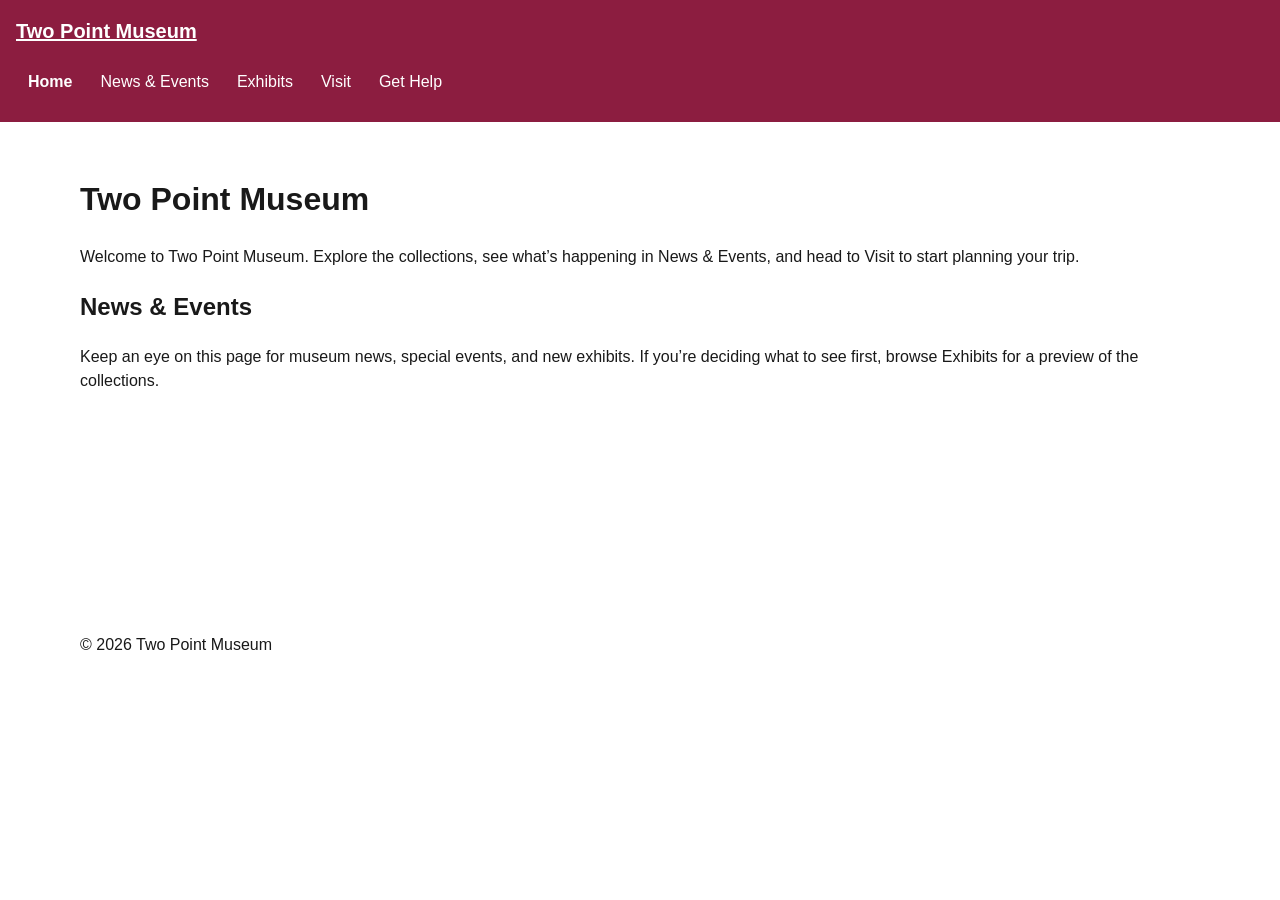
<file: index.html>
<!doctype html>
<html lang="en">

<head>
    <meta charset="utf-8">
    <meta name="viewport" content="width=device-width,initial-scale=1">
    <title>Home | Two Point Museum</title>
    <link rel="stylesheet" href="styles.css">
    <script src="navigation.js" defer></script>
</head>

<body>
    <a class="skip-link" href="#main">Skip to main content</a>
    <header class="site-header"><a class="brand" href="index.html">Two Point Museum</a>
        <nav aria-label="Primary navigation"><button class="menu-button" type="button" aria-controls="primary-nav"
                aria-expanded="false" hidden>Menu</button>
            <ul class="nav-list" id="primary-nav">
                <li><a href="index.html" aria-current="page">Home</a></li>
                <li><a href="index.html#events">News &amp; Events</a></li>
                <li><a href="exhibits.html">Exhibits</a></li>
                <li><a href="visit.html">Visit</a></li>
                <li><a href="support.html">Get Help</a></li>
            </ul>
        </nav>
    </header>
    <main id="main">
        <h1>Two Point Museum</h1>
        <p>Welcome to Two Point Museum. Explore the collections, see what’s happening in News & Events, and head to Visit to start planning your trip.</p>
        <section id="events">
            <h2> News & Events</h2>
            <p>Keep an eye on this page for museum news, special events, and new exhibits. If you’re deciding what to see first, browse Exhibits for a preview of the collections.</p>
        </section>
    </main>
    <footer>
        <p>&copy; 2026 Two Point Museum</p>
    </footer>
</body>

</html>
</file>
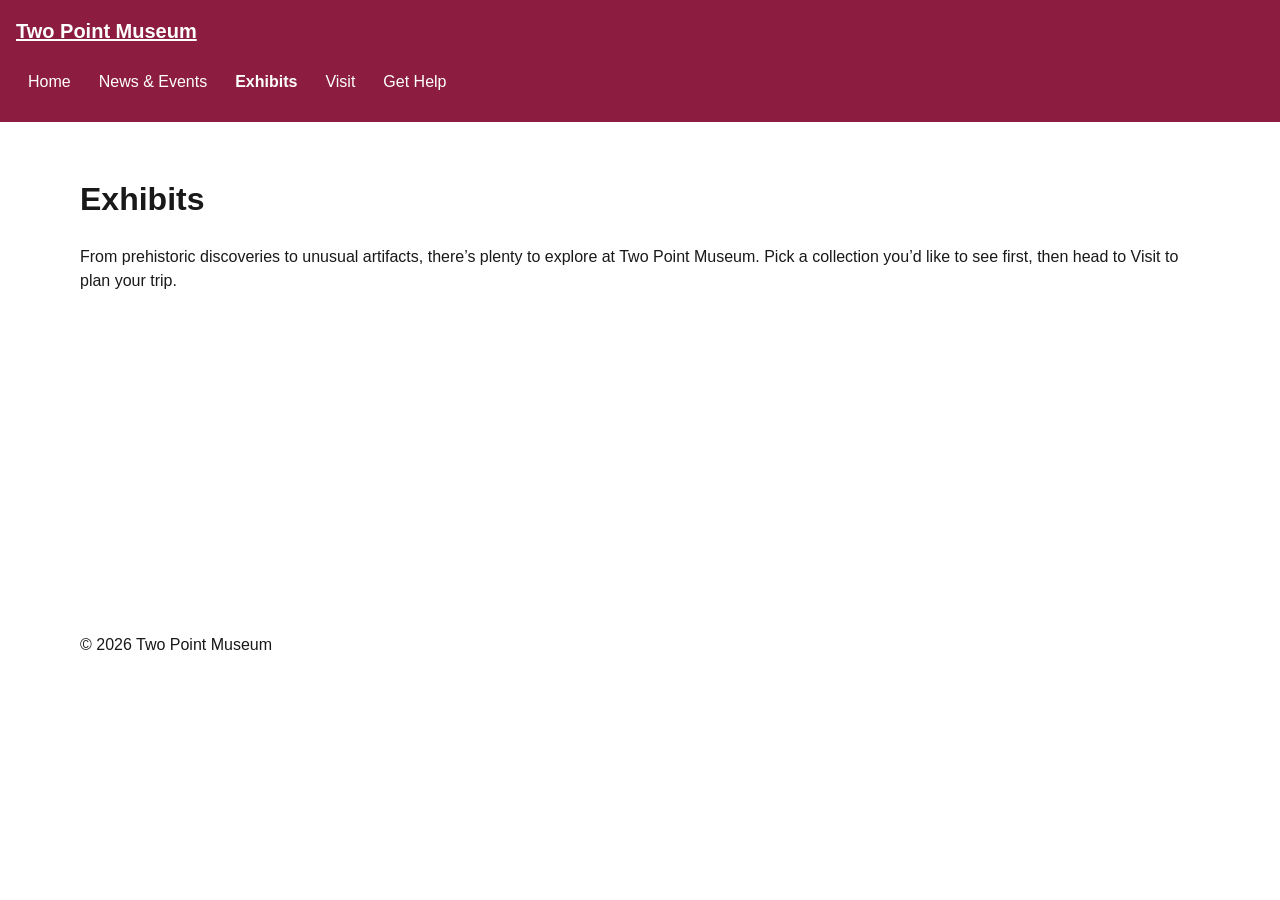
<file: exhibits.html>
<!doctype html>
<html lang="en">

<head>
    <meta charset="utf-8">
    <meta name="viewport" content="width=device-width,initial-scale=1">
    <title>Exhibits | Two Point Museum</title>
    <link rel="stylesheet" href="styles.css">
    <script src="navigation.js" defer></script>
</head>

<body>
    <a class="skip-link" href="#main">Skip to main content</a>
    <header class="site-header"><a class="brand" href="index.html">Two Point Museum
    </a>
        <nav aria-label="Primary navigation"><button class="menu-button" type="button" aria-controls="primary-nav"
                aria-expanded="false" hidden>Menu</button>
            <ul class="nav-list" id="primary-nav">
                <li><a href="index.html">Home</a></li>
                <li><a href="index.html#events">News &amp; Events</a></li>
                <li><a href="exhibits.html" aria-current="page">Exhibits</a></li>
                <li><a href="visit.html">Visit</a></li>
                <li><a href="support.html">Get Help</a></li>
            </ul>
        </nav>
    </header>
    <main id="main">
        <h1>Exhibits</h1>
        <p>From prehistoric discoveries to unusual artifacts, there’s plenty to explore at Two Point Museum. Pick a collection you’d like to see first, then head to Visit to plan your trip.</p>
    </main>
    <footer>
        <p>&copy; 2026 Two Point Museum</p>
    </footer>
</body>

</html>
</file>
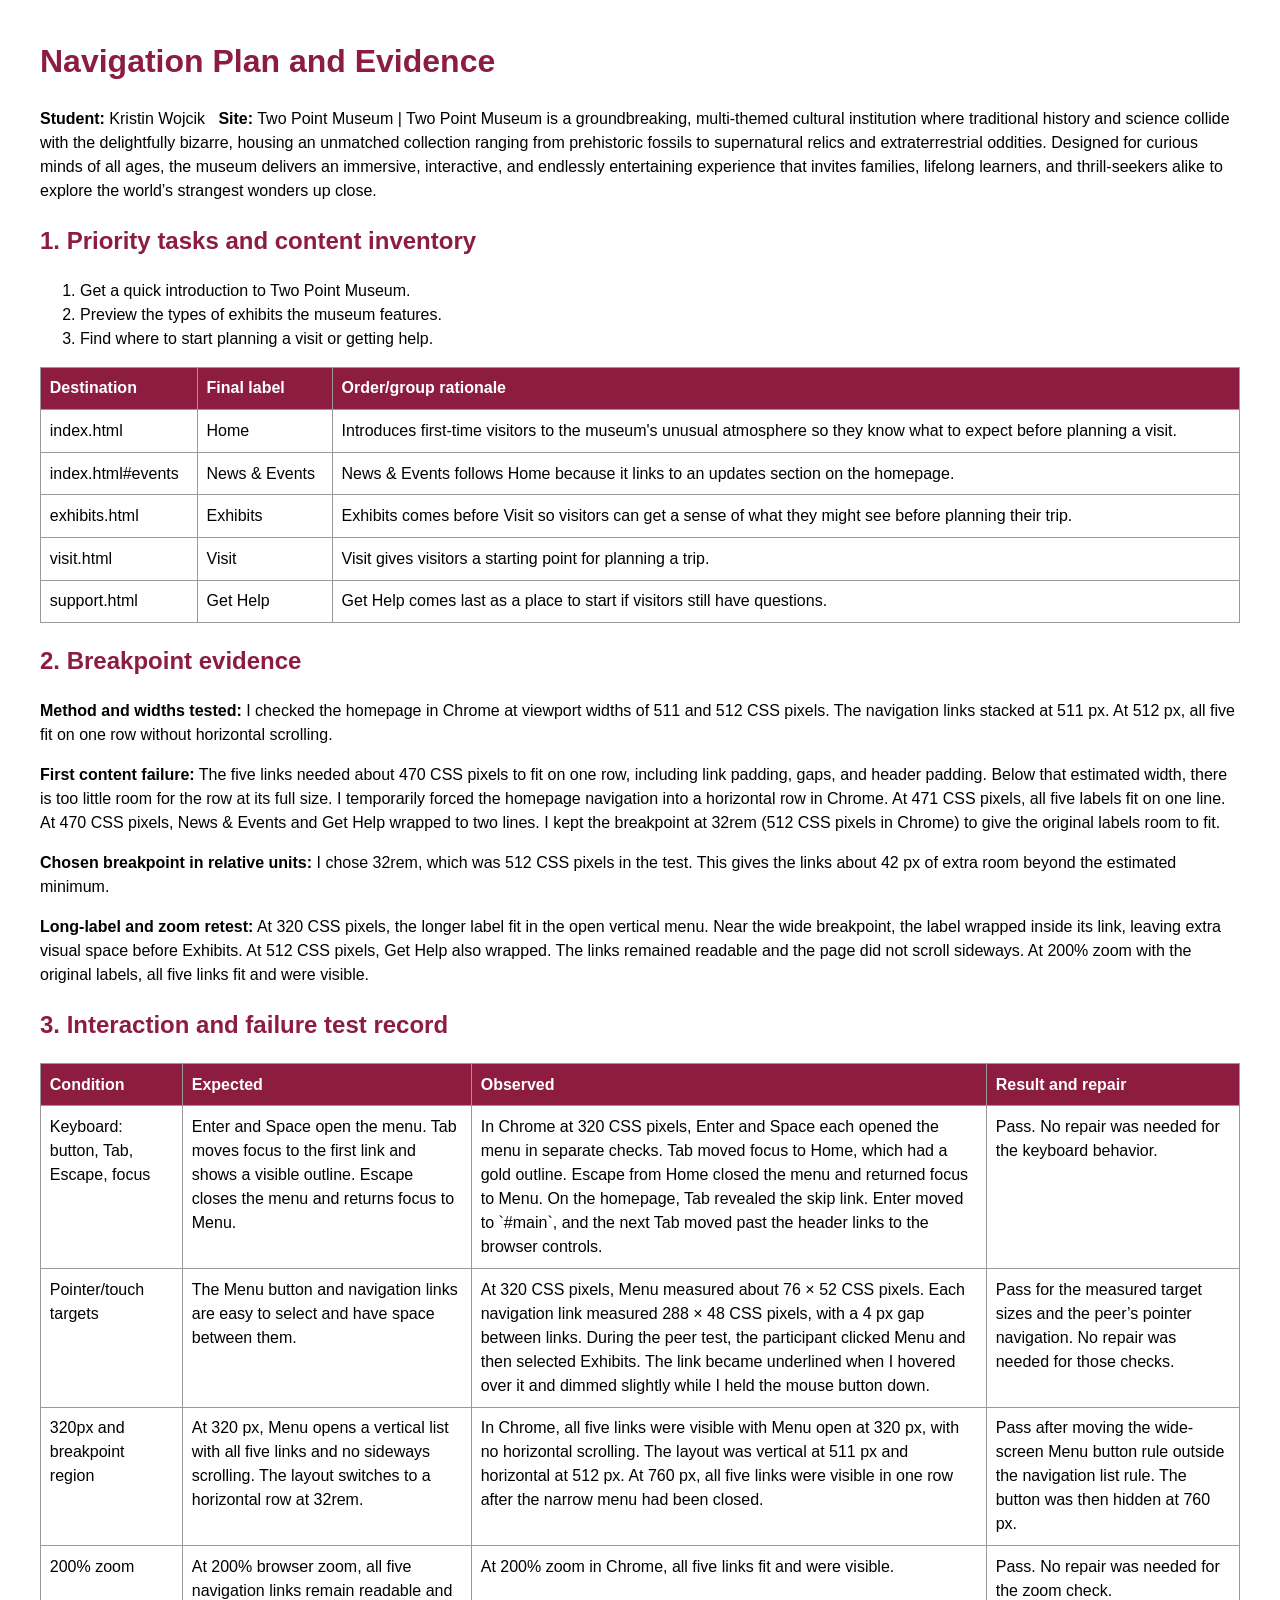
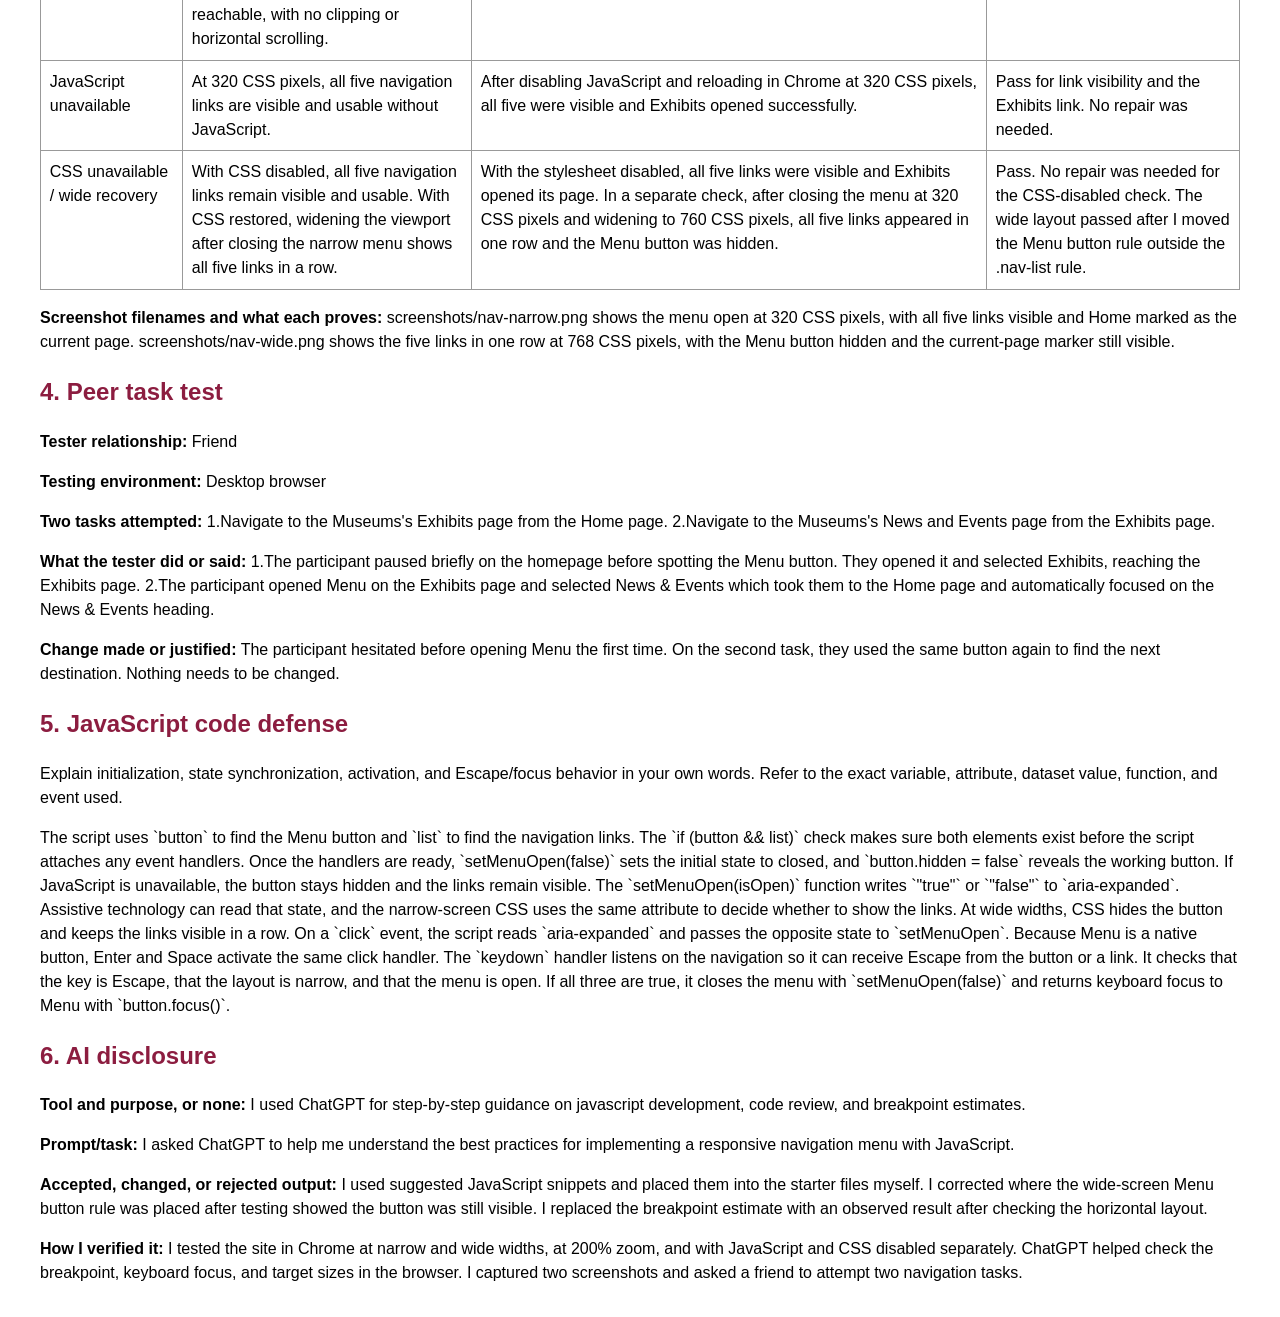
<file: navigation-plan.html>
<!doctype html>
<html lang="en">

<head>
    <meta charset="utf-8">
    <title>Navigation Plan and Evidence</title>
    <style>
        body {
            max-width: 75rem;
            margin: auto;
            padding: 1rem;
            font: 1rem/1.5 Arial, sans-serif
        }

        h1,
        h2 {
            color: #8c1d40
        }

        table {
            width: 100%;
            border-collapse: collapse
        }

        th,
        td {
            border: 1px solid #999;
            padding: .55rem;
            text-align: left;
            vertical-align: top
        }

        th {
            background: #8c1d40;
            color: #fff
        }
    </style>
</head>

<body>
    <h1>Navigation Plan and Evidence</h1>
    <p><strong>Student:</strong> Kristin Wojcik &nbsp;
        <strong>Site:</strong> Two Point Museum | Two Point Museum is a groundbreaking, multi-themed cultural
        institution where traditional history and science collide with the delightfully bizarre, housing an unmatched
        collection ranging from prehistoric fossils to supernatural relics and extraterrestrial oddities. Designed for
        curious minds of all ages, the museum delivers an immersive, interactive, and endlessly entertaining experience
        that invites families, lifelong learners, and thrill-seekers alike to explore the world’s strangest wonders up
        close.
    </p>
    <h2>1. Priority tasks and content inventory</h2>
    <ol>
        <li>Get a quick introduction to Two Point Museum.</li>
        <li>Preview the types of exhibits the museum features.</li>
        <li>Find where to start planning a visit or getting help.</li>
    </ol>
    <table>
        <tr>
            <th>Destination</th>
            <th>Final label</th>
            <th>Order/group rationale</th>
        </tr>
        <tr>
            <td>index.html</td>
            <td>Home</td>
            <td>Introduces first-time visitors to the museum's unusual atmosphere so they know what to expect before
                planning a visit.</td>
        </tr>
        <tr>
            <td>index.html#events</td>
            <td>News & Events</td>
            <td>News & Events follows Home because it links to an updates section on the homepage.
            </td>
        </tr>
        <tr>
            <td>exhibits.html</td>
            <td>Exhibits</td>
            <td>Exhibits comes before Visit so visitors can get a sense of what they might see before planning their trip.
            </td>
        </tr>
        <tr>
            <td>visit.html</td>
            <td>Visit</td>
            <td>Visit gives visitors a starting point for planning a trip.
            </td>
        </tr>
        <tr>
            <td>support.html</td>
            <td>Get Help</td>
            <td>Get Help comes last as a place to start if visitors still have questions.</td>
        </tr>

    </table>

    <h2>2. Breakpoint evidence</h2>
    <p><strong>Method and widths tested:</strong> I checked the homepage in Chrome at viewport widths of 511 and 512 CSS
        pixels. The navigation links stacked at 511 px. At 512 px, all five fit on one row without horizontal scrolling.
    </p>
    <p><strong>First content failure:</strong> The five links needed about 470 CSS pixels to fit on one row, including
        link padding, gaps, and header padding. Below that estimated width, there is too little room for the row at its
        full size. I temporarily forced the homepage navigation into a horizontal row in Chrome. At 471 CSS pixels, all
        five labels fit on one line. At 470 CSS pixels, News & Events and Get Help wrapped to two lines. I kept the
        breakpoint at 32rem (512 CSS pixels in Chrome) to give the original labels room to fit.</p>
    <p><strong>Chosen breakpoint in relative units:</strong> I chose 32rem, which was 512 CSS pixels in the test. This
        gives the links about 42 px of extra room beyond the estimated minimum.</p>
    <p><strong>Long-label and zoom retest:</strong> At 320 CSS pixels, the longer label fit in the open vertical menu.
        Near the wide breakpoint, the label wrapped inside its link, leaving extra visual space before Exhibits. At 512
        CSS pixels, Get Help also wrapped. The links remained readable and the page did not scroll sideways. At 200%
        zoom with the original labels, all five links fit and were visible.</p>
    <h2>3. Interaction and failure test record</h2>
    <table>
        <tr>
            <th>Condition</th>
            <th>Expected</th>
            <th>Observed</th>
            <th>Result and repair</th>
        </tr>
        <tr>
            <td>Keyboard: button, Tab, Escape, focus</td>
            <td>Enter and Space open the menu. Tab moves focus to the first link and shows a visible outline. Escape
                closes the menu and returns focus to Menu.</td>
            <td>In Chrome at 320 CSS pixels, Enter and Space each opened the menu in separate checks. Tab moved focus to
                Home, which had a gold outline. Escape from Home closed the menu and returned focus to Menu. On the homepage, Tab revealed the skip link. Enter moved to `#main`, and the next Tab moved past the header links to the browser controls.</td>
            <td>Pass. No repair was needed for the keyboard behavior.</td>
        </tr>
        <tr>

            <td>Pointer/touch targets</td>
            <td>The Menu button and navigation links are easy to select and have space between them.</td>
            <td>At 320 CSS pixels, Menu measured about 76 × 52 CSS pixels. Each navigation link measured 288 × 48 CSS
                pixels, with a 4 px gap between links. During the peer test, the participant clicked Menu and then
                selected Exhibits. The link became underlined when I hovered over it and dimmed slightly while I held the mouse button down.</td>
            <td>Pass for the measured target sizes and the peer’s pointer navigation. No repair was needed for those
                checks.</td>
        </tr>
        <tr>

            <td>320px and breakpoint region</td>
            <td>At 320 px, Menu opens a vertical list with all five links and no sideways scrolling. The layout switches
                to a horizontal row at 32rem.</td>
            <td>In Chrome, all five links were visible with Menu open at 320 px, with no horizontal scrolling. The
                layout was vertical at 511 px and horizontal at 512 px. At 760 px, all five links were visible in one
                row after the narrow menu had been closed.</td>
            <td>Pass after moving the wide-screen Menu button rule outside the navigation list rule. The button was then
                hidden at 760 px.</td>
        </tr>
        <tr>

            <td>200% zoom</td>
            <td>At 200% browser zoom, all five navigation links remain readable and reachable, with no clipping or
                horizontal scrolling.</td>
            <td>At 200% zoom in Chrome, all five links fit and were visible.</td>
            <td>Pass. No repair was needed for the zoom check.</td>
        </tr>
        <tr>

            <td>JavaScript unavailable</td>
            <td>At 320 CSS pixels, all five navigation links are visible and usable without JavaScript.</td>
            <td>After disabling JavaScript and reloading in Chrome at 320 CSS pixels, all five were visible and Exhibits
                opened successfully.</td>
            <td>Pass for link visibility and the Exhibits link. No repair was needed.</td>
        </tr>
        <tr>

            <td>CSS unavailable / wide recovery</td>
            <td>With CSS disabled, all five navigation links remain visible and usable. With CSS restored, widening the
                viewport after closing the narrow menu shows all five links in a row.</td>
            <td>With the stylesheet disabled, all five links were visible and Exhibits opened its page. In a separate
                check, after closing the menu at 320 CSS pixels and widening to 760 CSS pixels, all five links appeared
                in one row and the Menu button was hidden.</td>
            <td> Pass. No repair was needed for the CSS-disabled check. The wide layout passed after I moved the Menu
                button rule outside the .nav-list rule.</td>
        </tr>
    </table>

    <p><strong>Screenshot filenames and what each proves:</strong> screenshots/nav-narrow.png shows the menu open at 320
        CSS pixels, with all five links visible and Home marked as the current page. screenshots/nav-wide.png shows the
        five links in one row at 768 CSS pixels, with the Menu button hidden and the current-page marker still visible.
    </p>

    <h2>4. Peer task test</h2>
    <p><strong>Tester relationship:</strong> Friend</p>
    <p><strong>Testing environment:</strong> Desktop browser</p>
    <p><strong>Two tasks attempted:</strong> 1.Navigate to the Museums's Exhibits page from the Home page. 2.Navigate to
        the Museums's News and Events page from the Exhibits page. </p>
    <p><strong>What the tester did or said:</strong> 1.The participant paused briefly on the homepage before spotting
        the Menu button. They opened it and selected Exhibits, reaching the Exhibits page. 2.The participant opened Menu
        on the Exhibits page and selected News & Events which took them to the Home page and automatically focused on
        the News & Events heading.</p>
    <p><strong>Change made or justified:</strong> The participant hesitated before opening Menu the first time. On the
        second task, they used the same button again to find the next destination. Nothing needs to be changed.</p>

    <h2>5. JavaScript code defense</h2>
    <p>Explain initialization, state synchronization, activation, and Escape/focus behavior in your own words. Refer to
        the exact variable, attribute, dataset value, function, and event used.</p>
    <p>The script uses `button` to find the Menu button and `list` to find the navigation links. The `if (button &&
        list)` check makes sure both elements exist before the script attaches any event handlers. Once the handlers are
        ready, `setMenuOpen(false)` sets the initial state to closed, and `button.hidden = false` reveals the working
        button. If JavaScript is unavailable, the button stays hidden and the links remain visible.

        The `setMenuOpen(isOpen)` function writes `"true"` or `"false"` to `aria-expanded`. Assistive technology can
        read that state, and the narrow-screen CSS uses the same attribute to decide whether to show the links. At wide
        widths, CSS hides the button and keeps the links visible in a row.

        On a `click` event, the script reads `aria-expanded` and passes the opposite state to `setMenuOpen`. Because
        Menu is a native button, Enter and Space activate the same click handler.

        The `keydown` handler listens on the navigation so it can receive Escape from the button or a link. It checks
        that the key is Escape, that the layout is narrow, and that the menu is open. If all three are true, it closes
        the menu with `setMenuOpen(false)` and returns keyboard focus to Menu with `button.focus()`.</p>

    <h2>6. AI disclosure</h2>
    <p><strong>Tool and purpose, or none:</strong> I used ChatGPT for step-by-step guidance on javascript development,
        code review, and breakpoint estimates.</p>
    <p><strong>Prompt/task:</strong> I asked ChatGPT to help me understand the best practices for implementing a
        responsive navigation menu with JavaScript.</p>
    <p><strong>Accepted, changed, or rejected output:</strong> I used suggested JavaScript snippets and placed them into
        the starter files myself. I corrected where the wide-screen Menu button rule was placed after testing showed the
        button was still visible. I replaced the breakpoint estimate with an observed result after checking the
        horizontal layout.</p>
    <p><strong>How I verified it:</strong> I tested the site in Chrome at narrow and wide widths, at 200% zoom, and with
        JavaScript and CSS disabled separately. ChatGPT helped check the breakpoint, keyboard focus, and target sizes in
        the browser. I captured two screenshots and asked a friend to attempt two navigation tasks.</p>
</body>

</html>
</file>
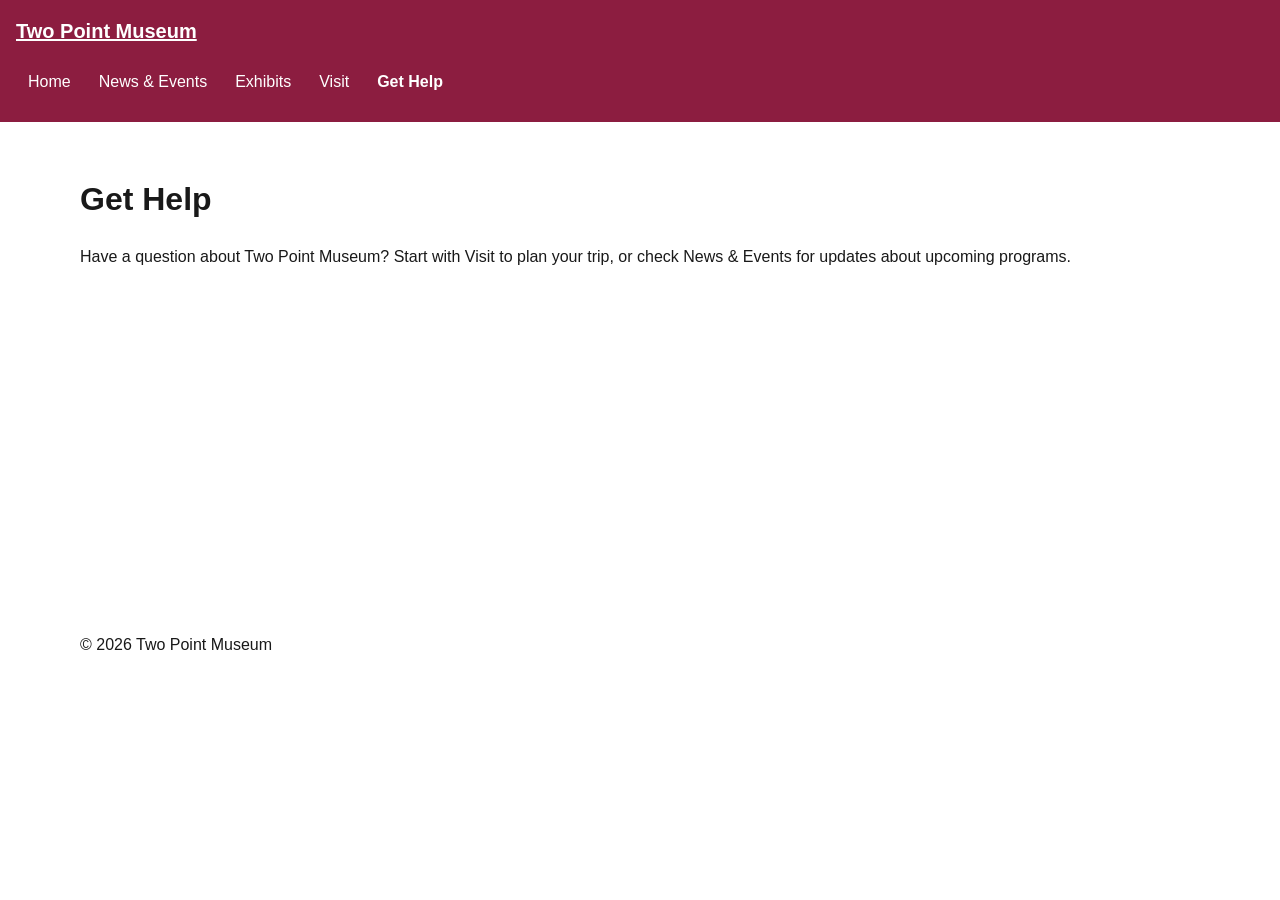
<file: support.html>
<!doctype html>
<html lang="en">

<head>
    <meta charset="utf-8">
    <meta name="viewport" content="width=device-width,initial-scale=1">
    <title>Support | Two Point Museum</title>
    <link rel="stylesheet" href="styles.css">
    <script src="navigation.js" defer></script>
</head>

<body>
    <a class="skip-link" href="#main">Skip to main content</a>
    <header class="site-header"><a class="brand" href="index.html">Two Point Museum</a>
        <nav aria-label="Primary navigation"><button class="menu-button" type="button" aria-controls="primary-nav"
                aria-expanded="false" hidden>Menu</button>
            <ul class="nav-list" id="primary-nav">
                <li><a href="index.html">Home</a></li>
                <li><a href="index.html#events">News &amp; Events</a></li>
                <li><a href="exhibits.html">Exhibits</a></li>
                <li><a href="visit.html">Visit</a></li>
                <li><a href="support.html" aria-current="page">Get Help</a></li>
            </ul>
        </nav>
    </header>
    <main id="main">
        <h1>Get Help</h1>
        <p>Have a question about Two Point Museum? Start with Visit to plan your trip, or check News & Events for updates about upcoming programs.</p>
    </main>
    <footer>
        <p>&copy; 2026 Two Point Museum</p>
    </footer>
</body>

</html>
</file>
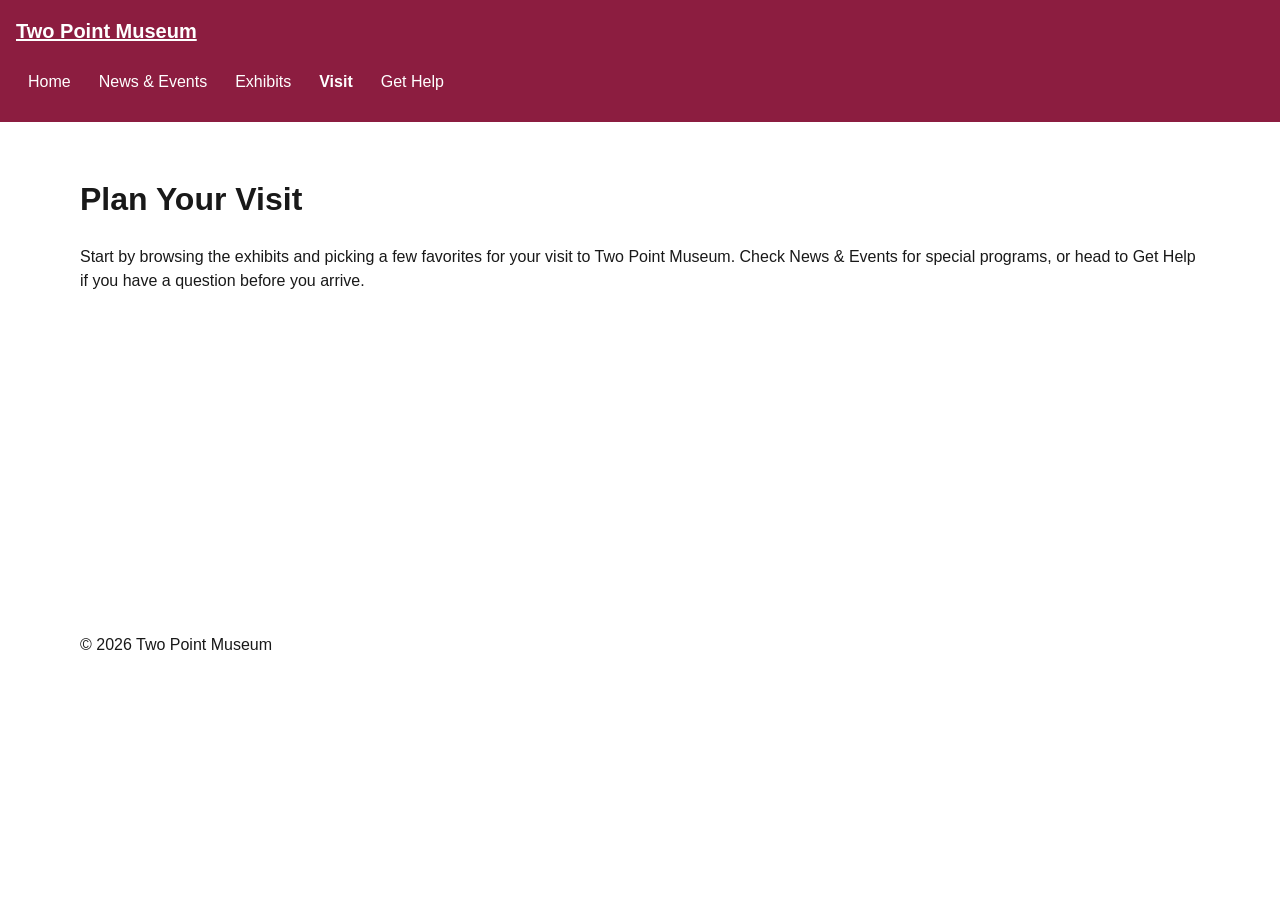
<file: visit.html>
<!doctype html>
<html lang="en">

<head>
    <meta charset="utf-8">
    <meta name="viewport" content="width=device-width,initial-scale=1">
    <title>Visit | Two Point Museum</title>
    <link rel="stylesheet" href="styles.css">
    <script src="navigation.js" defer></script>
</head>

<body>
    <a class="skip-link" href="#main">Skip to main content</a>
    <header class="site-header"><a class="brand" href="index.html">Two Point Museum</a>
        <nav aria-label="Primary navigation"><button class="menu-button" type="button" aria-controls="primary-nav"
                aria-expanded="false" hidden>Menu</button>
            <ul class="nav-list" id="primary-nav">
                <li><a href="index.html">Home</a></li>
                <li><a href="index.html#events">News &amp; Events</a></li>
                <li><a href="exhibits.html">Exhibits</a></li>
                <li><a href="visit.html" aria-current="page">Visit</a></li>
                <li><a href="support.html">Get Help</a></li>
            </ul>
        </nav>
    </header>
    <main id="main">
        <h1>Plan Your Visit</h1>
        <p>Start by browsing the exhibits and picking a few favorites for your visit to Two Point Museum. Check News & Events for special programs, or head to Get Help if you have a question before you arrive.</p>
    </main>
    <footer>
        <p>&copy; 2026 Two Point Museum</p>
    </footer>
</body>

</html>
</file>
<file: styles.css>
:root {
    --brand: #8c1d40;
    --accent: #ffc627;
    --ink: #191919;
    --paper: #fff;
    --surface: #f1f1f1;
    --max: 70rem;
    --space: 1rem;
}

* {
    box-sizing: border-box;
}

body {
    margin: 0;
    color: var(--ink);
    background: var(--paper);
    font: 1rem/1.5 Arial, sans-serif;
}

.skip-link {
    position: absolute;
    left: .5rem;
    top: -6rem;
    z-index: 20;
    background: var(--paper);
    color: var(--ink);
    padding: .75rem;
}

.skip-link:focus {
    top: .5rem;
}

.site-header {
    background: var(--brand);
    color: var(--paper);
    padding: var(--space);
}

.brand {
    color: inherit;
    font-size: 1.25rem;
    font-weight: 700;
}

.menu-button {
    padding: .75rem 1rem;
    font: inherit;
    cursor: pointer;
}

.menu-button:focus-visible,
.nav-list a:focus-visible {
    outline: .1875rem solid var(--accent);
    outline-offset: 2px;
}

.nav-list {
    list-style: none;
    margin: .75rem 0 0;
    padding: 0;
    display: grid;
    gap: .25rem;
}

.nav-list a {
    display: block;
    color: var(--paper);
    padding: .75rem;
    text-decoration: none;
}

.nav-list a:hover {
    text-decoration: underline;
}

.nav-list a[aria-current="page"] {
    font-weight: 700;
}

.nav-list a:active {
    opacity: .85;
}

main,
footer {
    width: min(100% - 2rem, var(--max));
    margin-inline: auto;
}

main {
    min-height: 55vh;
    padding-block: 2rem;
}

@media (min-width: 32rem) {
    .menu-button {
        display: none;
    }

    .nav-list {
        display: flex;
    }
}

@media (width < 32rem) {
    .menu-button:not([hidden])[aria-expanded="false"]+.nav-list {
        display: none;
    }
}
</file>
